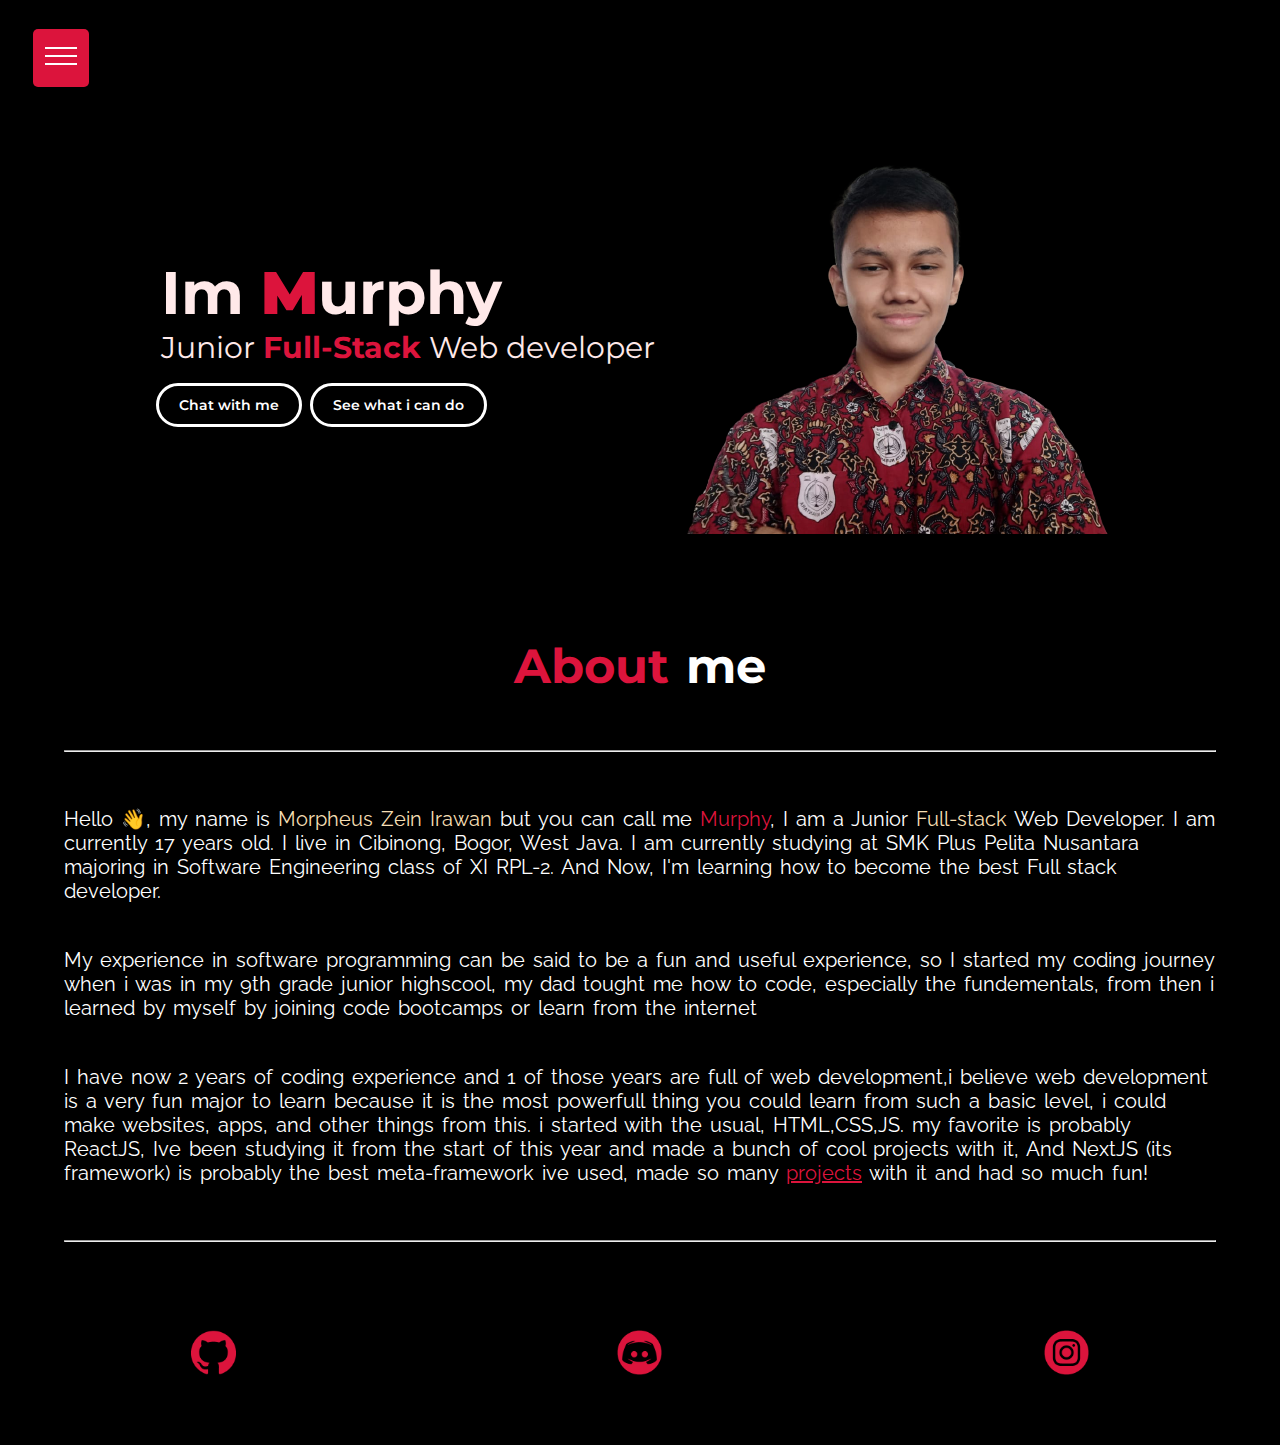
<file: index.html>
<!DOCTYPE html>
<html lang="en">
  <head>
    <meta charset="UTF-8" />
    <meta name="viewport" content="width=device-width, initial-scale=1.0" />
    <link rel="icon" href="icons/murphicon.jpg" />
    <title>Morpheus</title>
    <link rel="stylesheet" href="style.css" />
  </head>
  <body>
    <div class="nav">
      <button
        class="burga"
        aria-controls="primary-navigation"
        aria-expanded="false">
        <svg fill="white" class="hamburger" viewbox="0 0 10 10" width="40px">
          <rect class="top" width="8" height="0.5" x="1" y="2"></rect>
          <rect class="middle" width="8" height="0.5" x="1" y="4"></rect>
          <rect class="bottom" width="8" height="0.5" x="1" y="6"></rect>
        </svg>
      </button>
      <nav class="sidebar" aria-expanded="false">
        <div class="isco">
          <img src="icons/home.png" alt="" class="iscoimg">
          <a href="index.html"> Home </a>
        </div>
        <div class="isco">
          <img src="icons/pencil.png" alt="" class="iscoimg">
          <a href="skillz.html"> <span class="csz">Projects</span> </a>
        </div>
        <div class="isco">
          <img src="icons/contact-mail.png" alt="" class="iscoimg">
          <a href="contact.html "> Contact </a>
        </div>
      </nav>
    </div>
    <section class="Landingpage">
      <div class="info">
        <h1>Im <b class="em">M</b>urphy</h1>
        <p>Junior <b class="heru">Full-Stack</b> Web developer</p>
        <div class="butts">
          <a class="info-b" href="contact.html">Chat with me</a>
          <a class="info-b" href="skillz.html">See what i can do</a>
        </div>
      </div>
      <div class="art">
        <img src="img/murmur.png" alt="" />
      </div>
    </section>
    <section class="aboutme">
      <h1 class="hai"><span class="em">About</span> me</h1>
      <hr />
      <p class="abouts aosthings">
        Hello 👋, my name is <span class="ems">Morpheus Zein Irawan</span> but
        you can call me <span class="em">Murphy</span>, I am a Junior
        <span class="ems">Full-stack</span> Web Developer. I am currently 17
        years old. I live in Cibinong, Bogor, West Java. I am currently studying
        at SMK Plus Pelita Nusantara majoring in Software Engineering class of
        XI RPL-2. And Now, I'm learning how to become the best Full stack
        developer.
      </p>
      <p class="abouts aosthings">
        My experience in software programming can be said to be a fun and useful
        experience, so I started my coding journey when i was in my 9th grade
        junior highscool, my dad tought me how to code, especially the
        fundementals, from then i learned by myself by joining code bootcamps or
        learn from the internet
      </p>
      <p class="abouts aosthings">
        I have now 2 years of coding experience and 1 of those years are full of
        web development,i believe web development is a very fun major to learn
        because it is the most powerfull thing you could learn from such a basic
        level, i could make websites, apps, and other things from this. i
        started with the usual, HTML,CSS,JS. my favorite is probably ReactJS,
        Ive been studying it from the start of this year and made a bunch of
        cool projects with it, And NextJS (its framework) is probably the best
        meta-framework ive used, made so many
        <a class="poj" href="skillz.html">projects</a> with it and had so much
        fun!
      </p>
      <hr>
    </section>
    <footer>

      <a href="https://github.com/MorpheusZI">
        <img src="icons/github.png" alt="Github" class="ficons">
      </a>
      <a href="https://github.com/MorpheusZI">
        <img src="icons/discord.png" alt="Github" class="ficons">
      </a>
      <a href="https://www.instagram.com/morpheuszs">
        <img src="icons/instagram.png" alt="Github" class="ficons">
      </a>
    </footer>
    <script src="amogus.js"></script>
    <script defer src="aosthing.js"></script>
  </body>
</html>
</file>
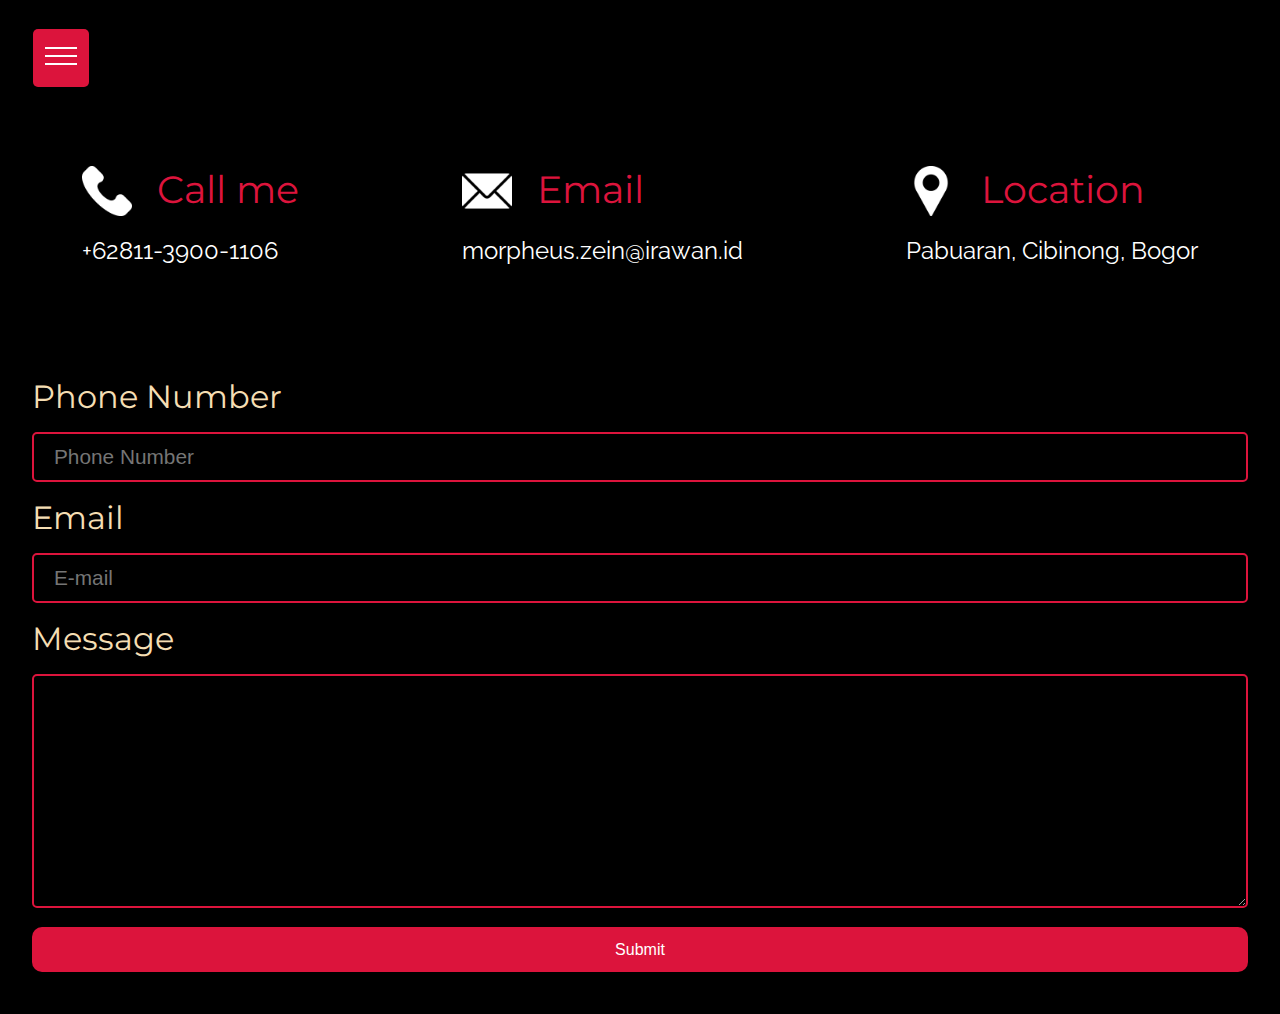
<file: contact.html>
<!DOCTYPE html>
<html lang="id">
  <head>
    <meta charset="UTF-8" />
    <meta name="viewport" content="width=device-width, initial-scale=1.0" />
    <link rel="icon" href="icons/murphicon.jpg" />
    <link rel="stylesheet" href="style.css" />
    <title>Morpheus</title>
  </head>
  <body>
    <div class="nav">
      <button
        class="burga"
        aria-controls="primary-navigation"
        aria-expanded="false">
        <svg fill="white" class="hamburger" viewbox="0 0 10 10" width="40px">
          <rect class="top" width="8" height="0.5" x="1" y="2"></rect>
          <rect class="middle" width="8" height="0.5" x="1" y="4"></rect>
          <rect class="bottom" width="8" height="0.5" x="1" y="6"></rect>
        </svg>
      </button>
      <nav class="sidebar" aria-expanded="false">
        <div class="isco">
          <img src="icons/home.png" class="iscoimg" alt="">
          <a href="index.html"> Home </a>
        </div>
        <div class="isco">
          <img src="icons/pencil.png" class="iscoimg" alt="">
          <a href="skillz.html"> Projects </a>
        </div>
        <div class="isco">
          <img src="icons/contact-mail.png" class="iscoimg" alt="">
          <a href="contact.html"> Contact </a>
        </div>
      </nav>
    </div>

    <section class="contact">
      <div class="cinfo">
        <div class="items">
          <div class="title">
            <img src="icons/phone-call.png" alt="" class="cicons" />
            <p>Call me</p>
          </div>
          <p class="asz">+62811-3900-1106</p>
        </div>
        <div class="items">
          <div class="title">
            <img src="icons/email.png" alt="" class="cicons" />
            <p>Email</p>
          </div>
          <p class="asz">morpheus.zein@irawan.id</p>
        </div>
        <div class="items">
          <div class="title">
            <img src="icons/pin.png" alt="" class="cicons" />
            <p>Location</p>
          </div>
          <p class="asz">Pabuaran, Cibinong, Bogor</p>
        </div>
      </div>
      </div>
    </section>

    <form action="" class="wow">
      <div class="hp for">
        <label for="nohp">Phone Number</label>
        <input type="text"  name="nohp" class="mask ifs" placeholder="Phone Number">
      </div>
      <div class="Email for">
        <label for="email">Email</label>
        <input type="email" name="email" class="mask ifs" placeholder="E-mail">
      </div>
      <div class="message for">
        <label for="message">Message</label>
        <textarea name="message" class="mask" id="message" cols="30" rows="10"></textarea>
      </div>
      <input type="submit" value="Submit" class="sub">
    </form>
    <script src="amogus.js"></script>
    <script defer src="aosthing.js"></script>
  </body>
</html>
</file>
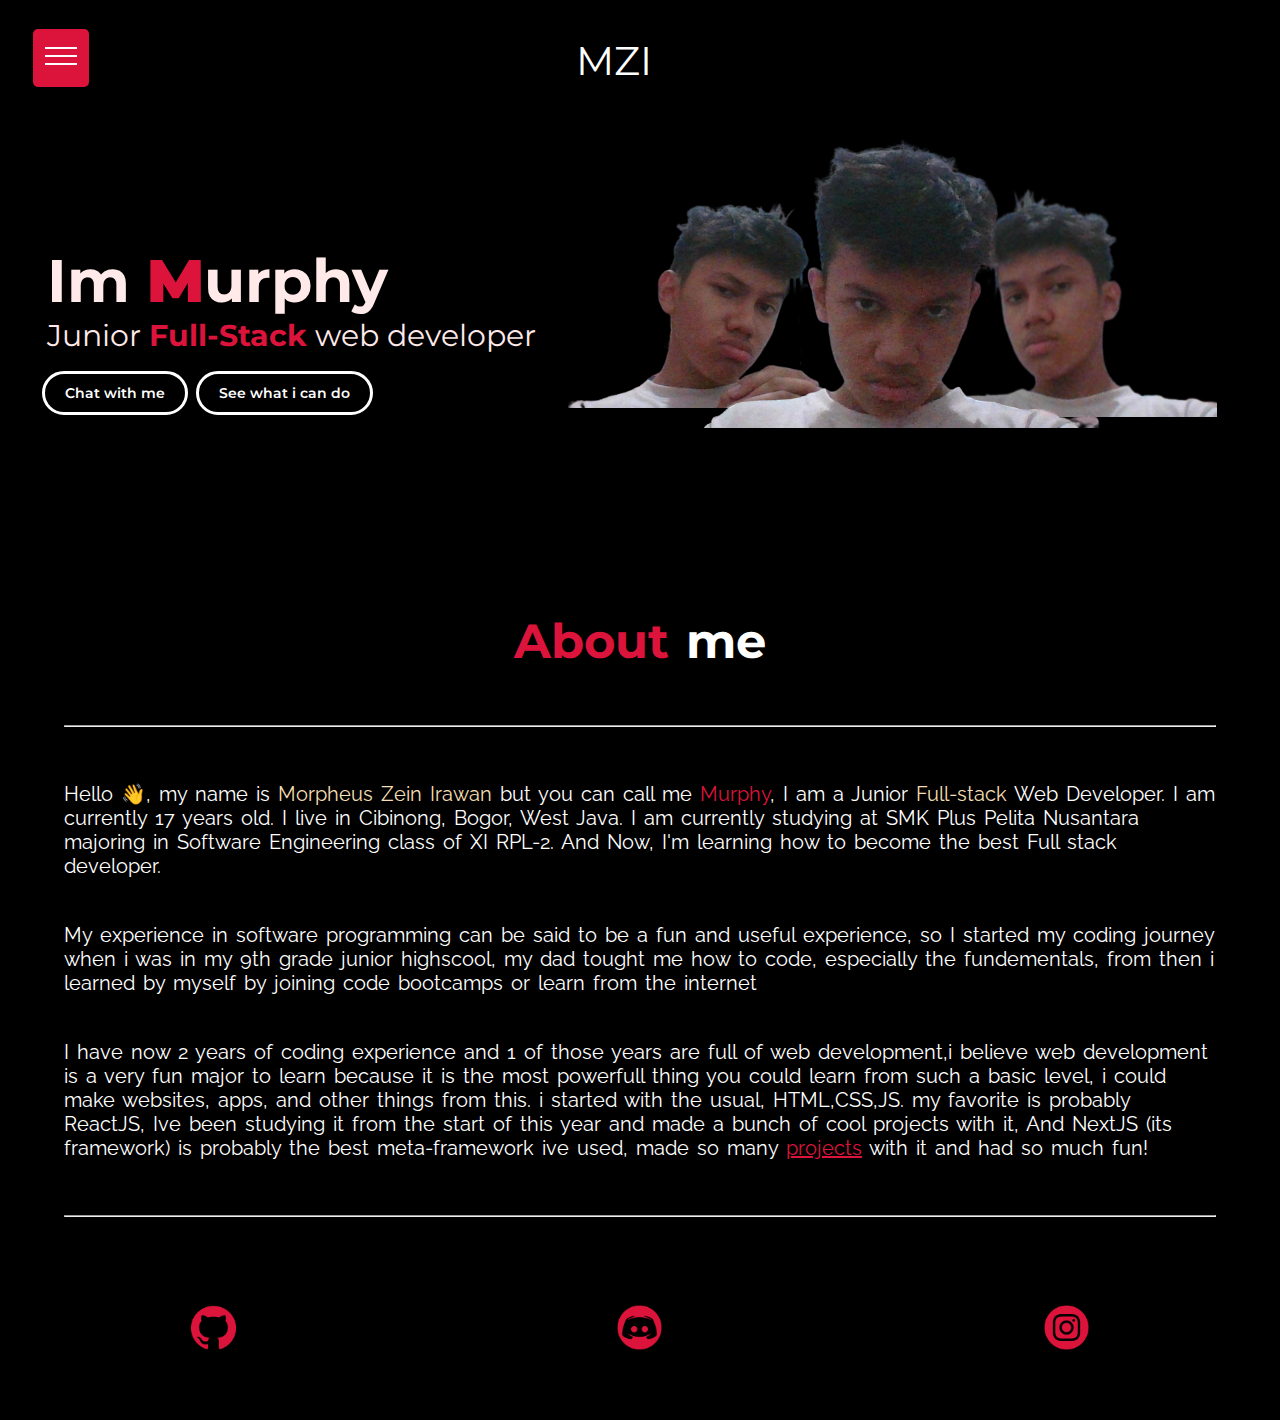
<file: iisstart.html>
<!DOCTYPE html>
<html lang="en">
  <head>
    <meta charset="UTF-8" />
    <meta name="viewport" content="width=device-width, initial-scale=1.0" />
    <link rel="icon" href="icons/murphicon.jpg" />
    <title>Morpheus</title>
    <link rel="stylesheet" href="style.css" />
  </head>
  <body>
    <a href="#" class="acc">MZI</a>
    <div class="nav">
      <button
        class="burga"
        aria-controls="primary-navigation"
        aria-expanded="false">
        <svg fill="white" class="hamburger" viewbox="0 0 10 10" width="40px">
          <rect class="top" width="8" height="0.5" x="1" y="2"></rect>
          <rect class="middle" width="8" height="0.5" x="1" y="4"></rect>
          <rect class="bottom" width="8" height="0.5" x="1" y="6"></rect>
        </svg>
      </button>
      <nav class="sidebar" aria-expanded="false">
        <a href="skillz.html"> Skillz </a>
        <a href="contact.html "> Contact </a>
      </nav>
    </div>
    <section class="Landingpage">
      <div class="info">
        <h1>Im <b class="em">M</b>urphy</h1>
        <p>Junior <b class="heru">Full-Stack</b> web developer</p>
        <div class="butts">
          <a class="info-b" href="contact.html">Chat with me</a>
          <a class="info-b" href="skillz.html">See what i can do</a>
        </div>
      </div>
      <div class="art">
        <img src="img/murphy.png" alt="" />
      </div>
    </section>
    <section class="aboutme">
      <h1 class="hai"><span class="em">About</span> me</h1>
      <hr />
      <p class="abouts">
        Hello 👋, my name is <span class="ems">Morpheus Zein Irawan</span> but
        you can call me <span class="em">Murphy</span>, I am a Junior
        <span class="ems">Full-stack</span> Web Developer. I am currently 17
        years old. I live in Cibinong, Bogor, West Java. I am currently studying
        at SMK Plus Pelita Nusantara majoring in Software Engineering class of
        XI RPL-2. And Now, I'm learning how to become the best Full stack
        developer.
      </p>
      <p class="abouts">
        My experience in software programming can be said to be a fun and useful
        experience, so I started my coding journey when i was in my 9th grade
        junior highscool, my dad tought me how to code, especially the
        fundementals, from then i learned by myself by joining code bootcamps or
        learn from the internet
      </p>
      <p class="abouts">
        I have now 2 years of coding experience and 1 of those years are full of
        web development,i believe web development is a very fun major to learn
        because it is the most powerfull thing you could learn from such a basic
        level, i could make websites, apps, and other things from this. i
        started with the usual, HTML,CSS,JS. my favorite is probably ReactJS,
        Ive been studying it from the start of this year and made a bunch of
        cool projects with it, And NextJS (its framework) is probably the best
        meta-framework ive used, made so many
        <a class="poj" href="skillz.html">projects</a> with it and had so much
        fun!
      </p>
      <hr>
    </section>
    <footer>

      <a href="https://github.com/MorpheusZI">
        <img src="/icons/github.png" alt="Github" class="ficons">
      </a>
      <a href="https://github.com/MorpheusZI">
        <img src="/icons/discord.png" alt="Github" class="ficons">
      </a>
      <a href="https://www.instagram.com/morpheuszs">
        <img src="/icons/instagram.png" alt="Github" class="ficons">
      </a>
    </footer>
    <script src="amogus.js"></script>
  </body>
</html>
</file>
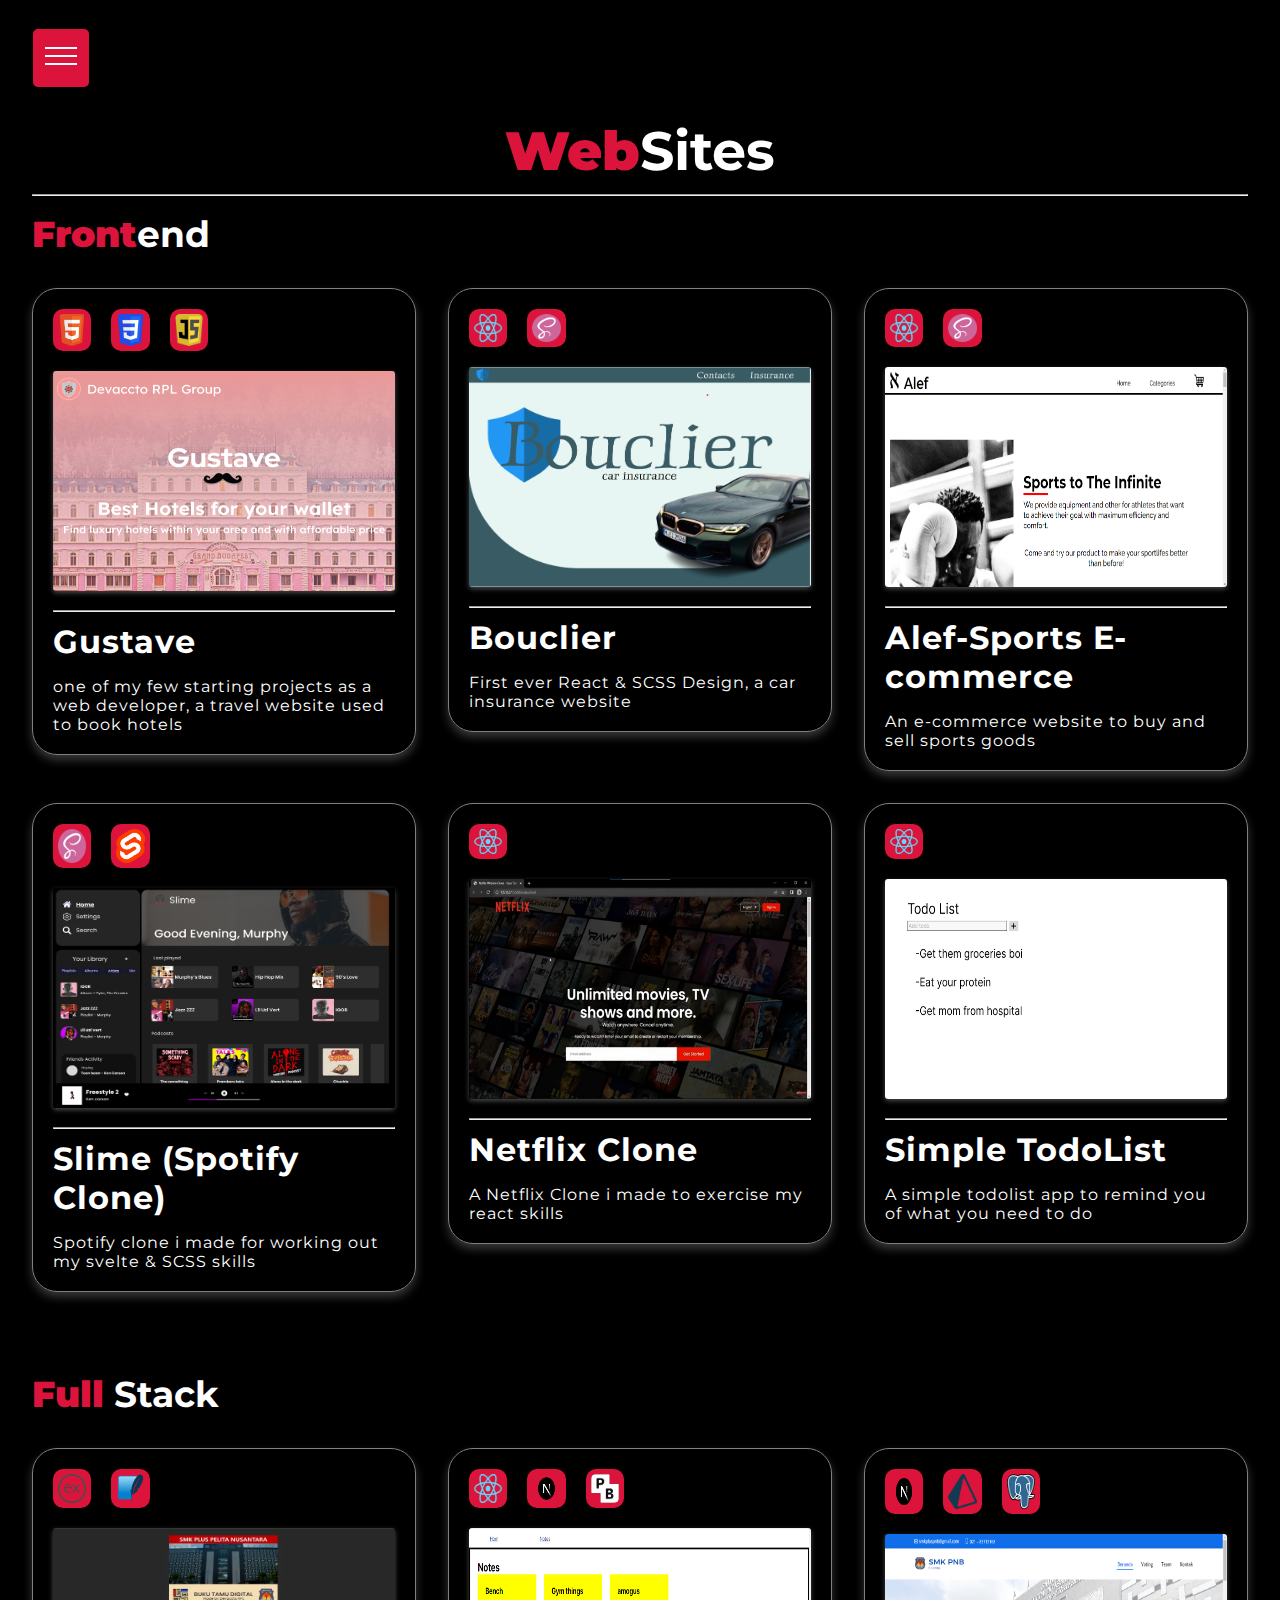
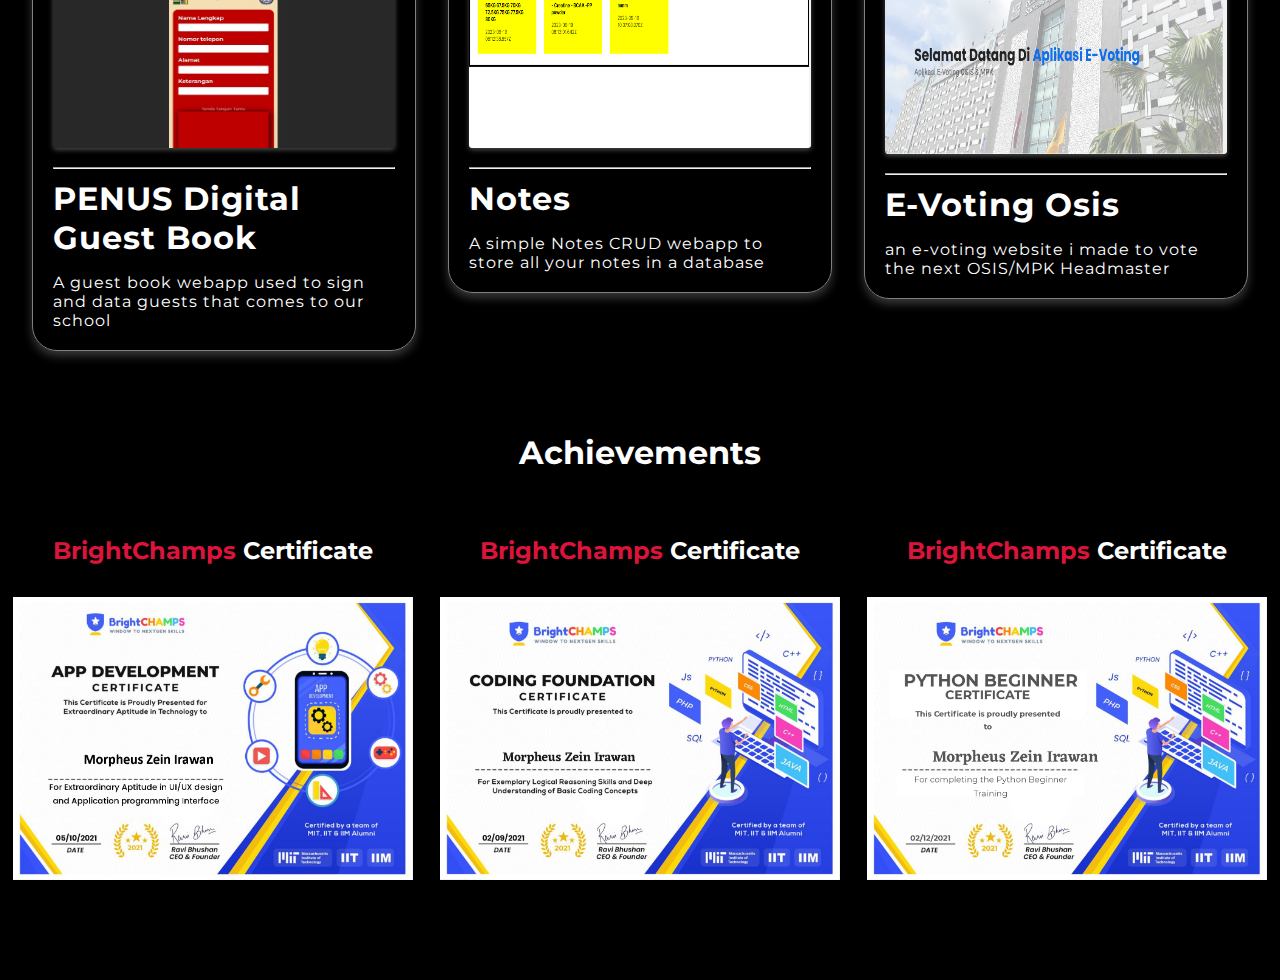
<file: skillz.html>
<!DOCTYPE html>
<html lang="en">
  <head>
    <meta charset="UTF-8" />
    <meta name="viewport" content="width=device-width, initial-scale=1.0" />
    <link rel="icon" href="icons/murphicon.jpg" type="image/icon" />
    <title>Morpheus</title>
    <link rel="stylesheet" href="style.css" />
  </head>
  <body>
    <div class="nav">
      <button
        class="burga"
        aria-controls="primary-navigation"
        aria-expanded="false">
        <svg fill="white" class="hamburger" viewbox="0 0 10 10" width="40px">
          <rect class="top" width="8" height="0.5" x="1" y="2"></rect>
          <rect class="middle" width="8" height="0.5" x="1" y="4"></rect>
          <rect class="bottom" width="8" height="0.5" x="1" y="6"></rect>
        </svg>
      </button>
      <nav class="sidebar" aria-expanded="false">
        <div class="isco">
          <img src="icons/home.png" class="iscoimg" alt="">
          <a href="index.html"> Home </a>
        </div>
        <div class="isco">
          <img src="icons/pencil.png" class="iscoimg" alt="">
          <a href="skillz.html"> Projects  </a>
        </div>
        <div class="isco">
          <img src="icons/contact-mail.png" class="iscoimg" alt="">
          <a href="contact.html"> Contact </a>
        </div>
      </nav>
    </div>

    <section class="Frontend">
      <h1 class="langz"><b class="lans">Web</b>Sites</h1>
      <hr class="azs">
      <h2 class="lang"><b class="lans">Front</b>end</h2>
      <div class="Fimg">
        <div class="Frow1">
          <div class="Fitems ">
            <div class="icons">
              <img src="icons/htmlszz.png" alt="" class="fucons" />
              <img src="icons/csszz.png " alt="" class="fucon2" />
              <img src="icons/jszz.png" alt="" class="fucon2" />
            </div>
            <img src="img/Gustave.png " alt="" class="gimp" />
            <hr />
            <div class="fec">
              <h1>Gustave</h1>
              <p>
                one of my few starting projects as a web developer, a travel website used to book hotels
              </p>
            </div>
          </div>
          <div class="Fitems aosthing">
            <div class="icons">
              <img src="icons/Reactigon.png" alt="" class="fucons" />
              <img src="icons/Sassy.png" alt="" class="fucon2" />
            </div>
            <img src="img/Bouclir.png" alt="" class="gimp" />
            <hr />
            <div class="fec">
              <h1>Bouclier</h1>
              <p>
                First ever React & SCSS Design, a car insurance website
              </p>
            </div>
          </div>
          <div class="Fitems aosthing">
            <div class="icons">
              <img src="icons/Reactigon.png" alt="" class="fucons" />
              <img src="icons/Sassy.png" alt="" class="fucon2" />
            </div>
            <img src="img/alefsports.png" alt="" class="gimp" />
            <hr />
            <div class="fec">
              <h1>Alef-Sports E-commerce</h1>
              <p>
                An e-commerce website to buy and sell sports goods
              </p>
            </div>
          </div>
          <div class="Fitems aosthing">
            <div class="icons">
              <img src="icons/Sassy.png" alt="" class="fucons" />
              <img src="icons/Svelte.png" alt="" class="fucon2" />
            </div>
            <img src="img/Selime.png" alt="" class="gimp" />
            <hr />
            <div class="fec">
              <h1>Slime (Spotify Clone)</h1>
              <p>
                Spotify clone i made for working out my svelte & SCSS skills
              </p>
            </div>
          </div>
          <div class="Fitems aosthing">
            <div class="icons">
              <img src="icons/Reactigon.png" alt="" class="fucons" />
            </div>
            <img src="img/Netclone.jpg" alt="" class="gimp" />
            <hr />
            <div class="fec">
              <h1>Netflix Clone</h1>
              <p>
                A Netflix Clone i made to exercise my react skills
              </p>
            </div>
          </div>
          <div class="Fitems aosthing">
            <div class="icons">
              <img src="icons/Reactigon.png" alt="" class="fucons" />
            </div>
            <img src="img/Todos.png" alt="" class="gimp" />
            <hr />
            <div class="fec">
              <h1>Simple TodoList</h1>
              <p>
                A simple todolist app to remind you of what you need to do
              </p>
            </div>
          </div>
        </div>
      </div>
    </section>
    <section class="Frontend">
      <h1 class="lang"><b class="lans">Full</b>  Stack</h1>
      <div class="Fimg">
        <div class="Frow1">
          <div class="Fitems aosthing">
            <div class="icons">
              <img src="icons/express.png" alt="" class="fucons" />
              <img src="icons/sqlit.png" alt="" class="fucon2" />
            </div>
            <img src="img/Buktam.jpg " alt="" class="gimp" />
            <hr />
            <div class="fec">
              <h1>PENUS Digital Guest Book</h1>
              <p>
                A guest book webapp used to sign and data guests that comes to our school
              </p>
            </div>
          </div>
          <div class="Fitems aosthing">
            <div class="icons">
              <img src="icons/Reactigon.png" alt="" class="fucons" />
              <img src="icons/Next-js.png" alt="" class="fucon2" />
              <img src="icons/Pocketbase.png" alt="" class="fucon2">
            </div>
            <img src="img/Notes.png" alt="" class="gimp" />
            <hr />
            <div class="fec">
              <h1>Notes</h1>
              <p>
                A simple Notes CRUD webapp to store all your notes in a database
              </p>
            </div>
          </div>
          <div class="Fitems aosthing">
            <div class="icons">
              <img src="icons/Next-js.png" alt="" class="fucons" />
              <img src="icons/prisma.png" alt="" class="fucon2" />
              <img src="icons/postgres.png" alt="" class="fucon2" />

            </div>
            <img src="img/E-VOTING.png" alt="" class="gimp" />
            <hr />
            <div class="fec">
              <h1>E-Voting Osis</h1>
              <p>
                an e-voting website i made to vote the next OSIS/MPK Headmaster
              </p>
            </div>
          </div>
         
        </div>
      </div>
    </section> 
    <section class="achiv">
      <h1>Achievements</h1>
      <div class="Arow">
        <div class="Aitem aosthings">
          <h2><span class="lans">BrightChamps</span> Certificate</h2>
          <img src="img/Morphcez.jpg" class="Aimg" alt="">
        </div>
        <div class="Aitem aosthings">
          <h2><span class="lans">BrightChamps</span> Certificate</h2>
          <img src="img/Morphcert.jpg" class="Aimg" alt="">
        </div>
       <div class="Aitem aosthings">
          <h2><span class="lans">BrightChamps</span> Certificate</h2>
          <img src="img/Morphcerp.jpg" class="Aimg" alt="">
        </div> 
      </div>
    </section>
    <script defer src="aosthing.js"></script>
    <script src="amogus.js"></script>
  </body>
</html>
</file>
<file: style.css>
@import url("https://fonts.googleapis.com/css2?family=Raleway:wght@400;500&display=swap");
@import url("https://fonts.googleapis.com/css2?family=Inter:wght@500&display=swap");
@import url('https://fonts.googleapis.com/css2?family=Montserrat:wght@400;500;600;700&display=swap');
:root {
  --prim-font: "Montserrat", sans-serif;
  --sec-font: "Raleway", sans-serif;
}

*,
*::before,
*::after {
  margin: 0;
  padding: 0;
  box-sizing: border-box;
}
a {
  color: white;
  text-decoration: none;
}
.acc {
  position: absolute;
  right: 49%;
  transition: 2s;
  font-size: 40px;
  top: 4vh;
  transform-origin: right;
  transform: translateX(-1px);
}
.acpen {
  overflow: hidden;
  transform-origin: right;
  position: fixed;
  transform: translateX(1000px);
}

/* !!! LANDING PAGE STYLING START !!! */
::-webkit-scrollbar {
  width: 7px;
}
::-webkit-scrollbar-thumb {
  border-radius: 5px;
  background: crimson;
}
::-webkit-scrollbar-track {
  background: transparent;
}
body {
  overflow-x: hidden !important;
  font-family: var(--prim-font);
  color: white;
  background-color: black;
}

.nav{
  display: flex;
  justify-content: center;
  align-items: center;
}
.sidebar > a {
  font-size: 2vw;
}
.sidebar > a:hover{
  color: crimson;
  transition: 1s;
}

.sidebar{
  width: 90%;
  transition: 2s;
  transform: translateX(-100vw);
  display: flex;
  justify-content: space-around;
  align-items: center;
  height: 6.7vw;
}

.open{
  transform: translateX(0);
}

.heru {
  color: crimson;
}
.em {
  color: crimson;
}
.butts {
  margin-top: 15px;
  margin-left: -5px;
}
.info-b {
  transition: 1s;
  font-size: 14px;
  text-decoration: none;
  font-family: var(--prim-font);
  font-weight: 600;
  padding: 10px;
  padding-inline: 20px;
  border: 3px white solid;
  border-radius: 50px;
  color: white;
}
.info-b:hover {
  background-color: white;
  color: crimson;
}
.info {
  color: rgb(255, 233, 233);
  font-family: var(--prim-font);
}
.iscoimg{
  display: none;
}
.emdot {
  color: crimson;
  font-size: 55px;
}
.Landingpage {
  display: flex;
  color: white;
  gap: 2rem;
  font-size: 30px;
  font-family: var(--sec-font);
  margin-top: 3rem;
  margin-bottom: 6rem;
  justify-content: center;
  align-items: center;
}
@media only screen and (max-width: 800px) {
  .Landingpage {
    font-size: 20px;
  }
}
.isco > a{
  font-size: 3vw;
}
/* button styling */
button {
  cursor: pointer;
  padding-bottom: -5px;
  margin-block: 20px;
  padding-block: 5px;
  transition: 1s;
  position: absolute;
  top: 1%;
  left: 1%;
  z-index: 1;
  transition: all 2s;
  background-color: crimson;
  border: none;
  animation: pulsebg 2s ;
  animation-iteration-count: 1;
  padding-inline: 8px;
  border-radius: 5px;
  margin-inline: 20px;
}
@keyframes pulseabg {
  from {
    transition: all 2s;
    transform: rotate(-360deg);
  }
  to {
    transform: rotate(0deg);
  }
}
@keyframes pulsebg {
  from {
    transition: all 2s;
    border-radius: 20px;
    transform: rotate(360deg);
  }
  to {
    border-radius: 5px;
    transform: rotate(0deg);
  }
}
.burga{
  padding-top: 10px;
  padding-bottom: -10px;
}
.burga[aria-expanded="true"]{
  animation: pulseabg 2s   infinite  ;
  background-color: crimson;
  animation: none;
}
.burga rect {
  transition: 1s;
  transform-origin: center;
}
.burga[aria-expanded="true"] :is(.top, .bottom) {
  y: 4.5;
}

.burga[aria-expanded="true"] .top {
  rotate: 45deg;
}
.burga[aria-expanded="true"] .bottom {
  rotate: -45deg;
}
.burga[aria-expanded="true"] .middle {
  opacity: 0;
}
.hai {
  font-family: var(--prim-font);
  font-size: 3rem;
}
.ficons{
  height: 5vh;
}
footer {
  height: 20vh;
  display: flex;
  align-items: center;
  justify-content: space-around;
  margin-top: 1%;
}
.ems {
  color: wheat;
}
.aboutme {
  font-family: var(--sec-font);
  font-size: 20px;
  display: flex;
  gap: 5vh;
  padding-inline: 5vw;
  word-spacing: 3px;
  align-items: center;
  flex-direction: column;
}
/* button styling */

@media only screen and (max-width: 800px) {
  ::-webkit-scrollbar {
  width: 7px;
}
::-webkit-scrollbar-thumb {
  border-radius: 5px;
  background: crimson;
}
::-webkit-scrollbar-track {
  background: transparent;
}
  body {
    overflow-x: hidden !important;
  }
  .nav{
    justify-content: start;
    margin-bottom: 20px;
  }
  .aosthings{
    opacity: 0;
    transform: translateX(-200px);
    transition: all 2s;
  }
  .showups{
    transition: all 1s;
    opacity: 1;
    transform: translateX(0);
  }
  .aosthing{
    opacity: 0;
    transform: scale(0);
    transition: all 2s;
  }
  .showup{
    transition: all 1s;
    opacity: 1;
    transform: scale(1);
  }
  .isco > a{ 
    height: 100%;
    font-size: 6vw;
  }
  button{
    position: fixed;
    top: 0%;
    left: 0%;
    z-index: 2 !important;
  }
  .open{
    position: fixed;
  }
  .iscoimg{
    display: block;
    width: 25px;
    height: 25px;
  }
  .isco{
    align-items: center;
    gap: 1rem;
    display: flex;
  }
  .sidebar{
    flex-direction: column;
    width: 50%;
    margin-top: -5%;
    background-color: crimson;
    padding-top: 6rem;
    top: 1vh;
    gap: 2rem;
    padding-inline-start: 1rem;
    justify-content:start;
    align-items: start;
    gap: -25rem;
    z-index: 1 !important;
    position:fixed;
    border-radius: 0px 0px 30px 0px;
    height: 50vh;
  }
  svg {
    width: 20px;
  }

  .fucons {
    width: 40px !important;
  }
  .fucon2 {
    width: 40px !important;
  }
  .Landingpage {
    display: flex;
    flex-direction: column-reverse;
  } 
  .gimp {
    width: 100%;
  }
  .Frontend {
    margin-top: 20px;
    padding: 15px !important;
  }
  .Frow1 {
    display: grid;
    grid-template-columns: 1fr !important;
  }
  .Fitems {
    display: flex;
    flex-direction: column;
    width: 100% !important;
    /* flex-basis: 100%; */
  }
  .Aimg{
    margin-bottom: 2rem;
    width: 90vw !important;
  }
  .Arow{
    justify-content: center !important;
    align-items: center !important;
    padding-inline: 20px;
    flex-direction: column;
  }
  .ficons{
    width: 50px;
  }
  .Frontend {
    display: flex;
    flex-direction: column;
  } 
  .lang {
    align-self: center;
  }
  img {
    width: 300px;
  }
  .acc {
    font-size: 4vw;
    top: 4vh;
  }
  .cicons{
    width: 30px;
    height: 30px !important ;
  }
  .title{
    font-size: 2rem !important;
  }
  .asz{
    font-size: 1.5rem !important;
  }
  .contact{
    margin-top: 5em !important;
  }
  
  .cinfo{
    gap: 5vh;
    flex-direction: column;
    justify-content: center;
    padding-left: 2rem;
    font-size: 20px;
  }
}
/* !!! LANDING PAGE STYLING END !!! */

/* !!! SKILLZ STYLING START !!! */
.langz{
  text-align: center;
  font-size: 6vh;
}
.azs{
  background-color: crimson;
  color: crimson;
}
.lang {
  margin-top: 1rem;
  margin-bottom: 2rem;
  font-size: 4vh;
}
.lans {
  color: crimson;
}
.Frontend {
  font-family: var(--prim-font);
  padding: 2rem;
}
hr {
  color: crimson;
  width: 100%;
  margin-block: 10px;
}
.cinfo {
  display: flex;
  justify-content: space-around;
}
.title {
  color: crimson;
  display: flex;
  font-size: 3vw;
  gap: 25px;
}
.contact {
  margin-block: 5rem;
}
.items {
  font-weight: 400;
  display: flex;
  flex-direction: column;
  gap: 20px;
}
.wow{
  color: wheat;
  font-size: 2rem;
  padding: 2rem;
}
.for{
  display: flex;
  flex-direction: column;
}
.ifs{
  height: 50px;
}
.sub{
  font-size: 1rem;
  color: white;
  border: none;
  height: 5vh;
  width: 100%;
  border-radius: 10px;
  background-color: crimson;

}
.mask{
  border: 2px solid crimson;
  color: white;
  font-size: 1.3rem;
  padding-inline: 20px;
  margin-block: 1rem  ;
  background-color: transparent;
  border-radius: 5px;
}
.asz {
  font-family: var(--sec-font);
  font-size: 1.5rem;
}
.cicons {
  height: 50px;
}
.fec {
  display: flex;
  flex-direction: column;
  gap: 1rem;
}
.gimp {
  margin-bottom: 5px;
  width: 100%;
  border-radius: 3px;
  box-shadow: 0px 2px 5px 0px rgba(145, 145, 145, 0.5);
  height: 220px;
}
.Frow1 {
  display: grid;
  grid-gap: 2rem;
  grid-template-columns: 1fr 1fr 1fr;
}
.Fitems {
  letter-spacing: 1px;
  padding: 20px;
  border-radius: 25px;
  border: 1px solid grey;
  height: fit-content;
  box-shadow: 0px 5px 10px 0px rgba(56, 56, 56, 1);
  width: 100%;
}
.icons {
  position: static;
  z-index: 0;
  display: flex;
  margin-bottom: 20px;
  gap: 20px;
}
.fucon2 {
  border-radius: 10px;
  background-color: crimson;
  width: 3vw;
  padding: 5px;
}
.fucons {
  border-radius: 10px;
  background-color: crimson;
  padding: 5px;
  width: 3vw;
}
.poj:hover {
  color: wheat;
}
.poj {
  color: crimson;
  text-decoration: underline;
}
.Aimg{
  width: 400px;
}
.Aitem{
  display: flex;
  flex-direction: column;
  gap: 2rem;
}
.achiv{
  margin-top: 50px ;
  padding-bottom: 100px;
  text-align: center;
  display: flex;
  gap: 4rem;
  flex-direction: column;
}
.Arow{
 display: flex;
 align-items: center;
 justify-content: space-around; 
}
</file>
